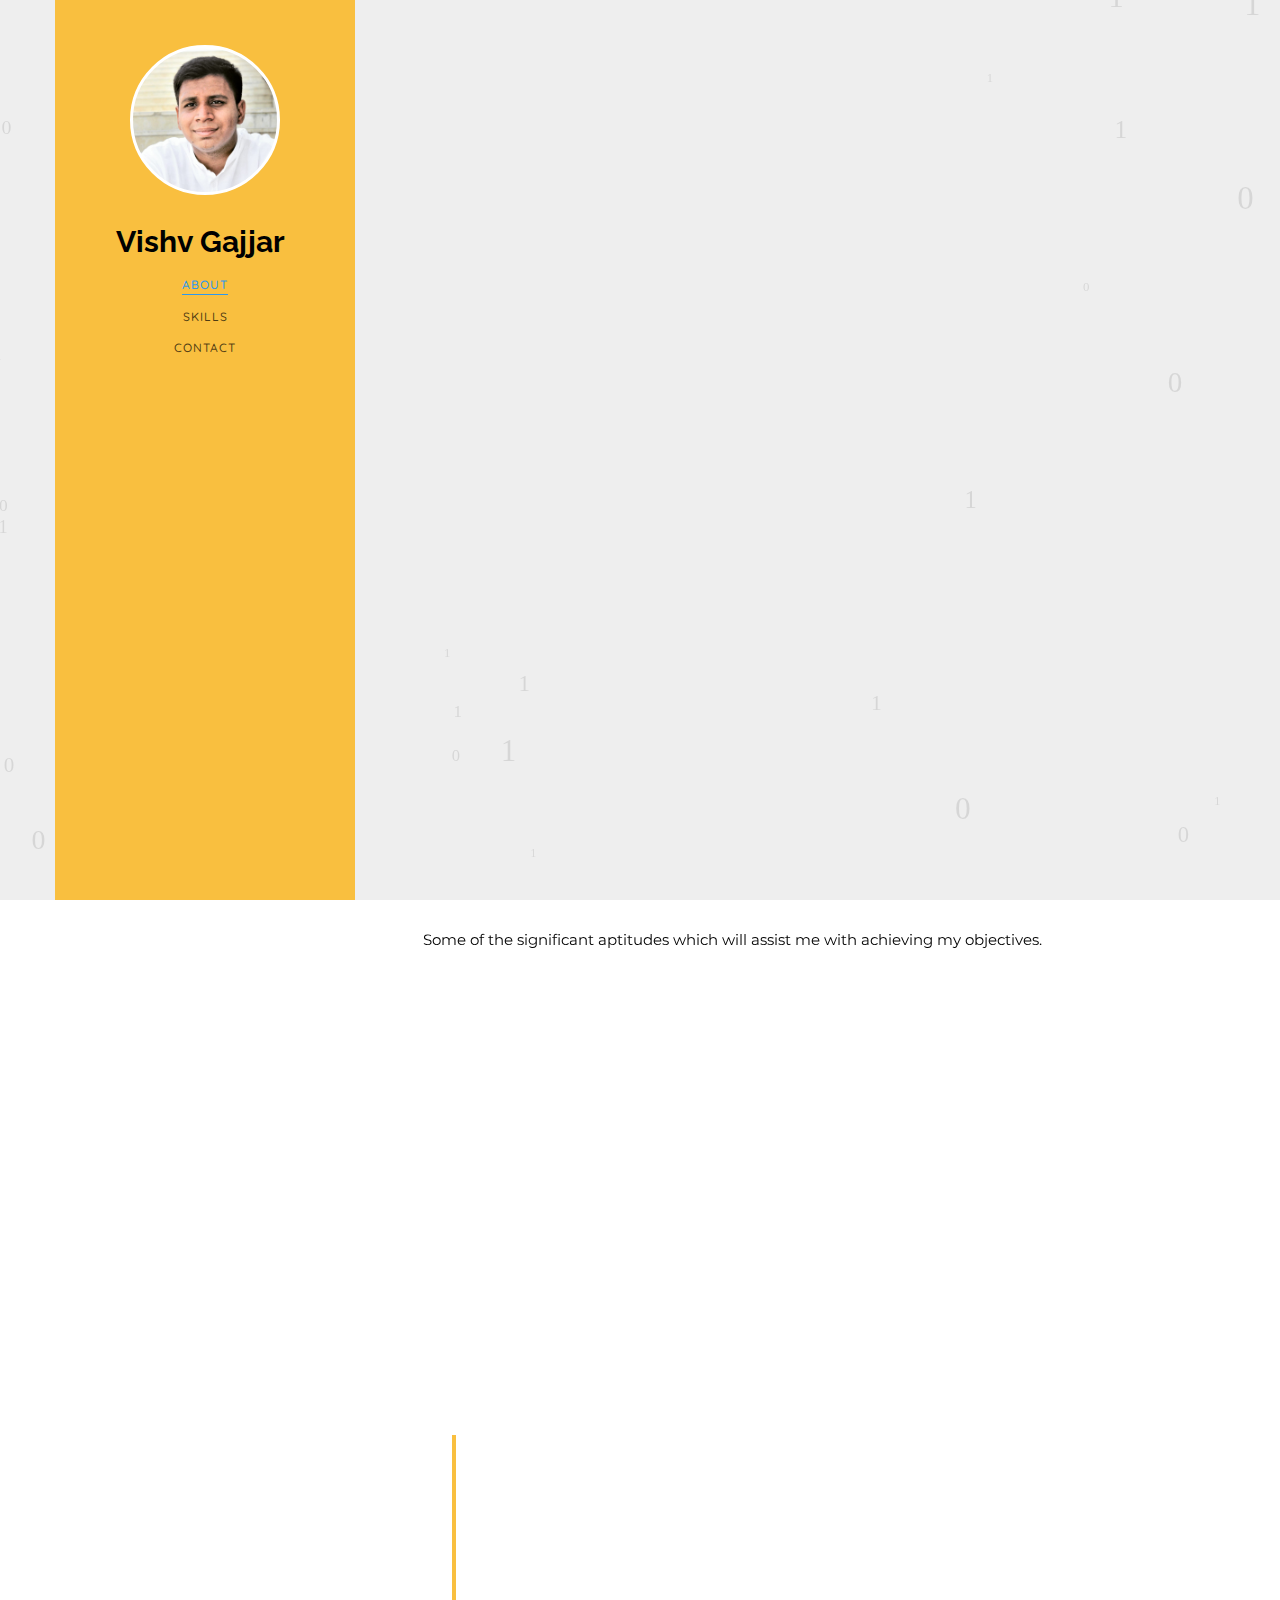
<file: index.html>
<!DOCTYPE HTML>
<html>
   <head>
      <meta charset="utf-8">
      <meta http-equiv="X-UA-Compatible" content="IE=edge">
      <title>Vishv Gajjar - Portfolio</title>
      <meta name="viewport" content="width=device-width, initial-scale=1">
      <meta name="description" content="Portfolio webpage of Vishv Gajjar" />
      <meta name="keywords" content="portfolio,website,personal website,github,projects,computer science and engineering" />
      <meta name="author" content="Vishv Gajjar" />
      <!--Social Media icons--> 
      <link rel="stylesheet" href="https://cdnjs.cloudflare.com/ajax/libs/font-awesome/4.7.0/css/font-awesome.min.css">
      <!-- Place favicon.ico and apple-touch-icon.png in the root directory -->
      <link rel="icon" type="image/png" href="logo.png">
      <link href="https://fonts.googleapis.com/css?family=Quicksand:300,400,500,700" rel="stylesheet">
      <link href="https://fonts.googleapis.com/css?family=Playfair+Display:400,400i,700" rel="stylesheet">
      <link href="https://fonts.googleapis.com/css?family=Montserrat|Open+Sans|Raleway&display=swap" rel="stylesheet">
       <link href="https://fonts.googleapis.com/css?family=Montserrat&display=swap" rel="stylesheet">
      <!-- Animate.css -->
      <link rel="stylesheet" href="css/animate.css">
      <!-- Bootstrap  -->
      <link rel="stylesheet" href="css/bootstrap.css">
      <!-- Flexslider  -->
      <link rel="stylesheet" href="css/flexslider.css">
      <!-- Flaticons  -->
      <link rel="stylesheet" href="fonts/flaticon/font/flaticon.css">
      <!-- Theme style  -->
      <link rel="stylesheet" href="css/style.css">
      <!-- Modernizr JS -->
      <script src="js/modernizr-2.6.2.min.js"></script>
       
       <!-----Google adsense code---->
       <script data-ad-client="ca-pub-2147632065762164" async src="https://pagead2.googlesyndication.com/pagead/js/adsbygoogle.js"></script>
       <link rel="stylesheet" href="https://maxcdn.bootstrapcdn.com/font-awesome/4.5.0/css/font-awesome.min.css">
   </head>
   <body>
       <canvas id="canvas"></canvas>
      <div id="colorlib-page">
         <div class="container-wrap">
            <a href="#" class="js-colorlib-nav-toggle colorlib-nav-toggle" data-toggle="collapse" data-target="#navbar" aria-expanded="false" aria-controls="navbar"><i></i></a> 
            <!----Side bar--->
            <aside id="colorlib-aside" role="complementary" class="border js-fullheight">
               <div class="text-center">
                  <div class="author-img" style="background-image: url(vishv.jpeg);"></div>
                  <h1 id="colorlib-logo"><a href="https://vishv.github.io">Vishv Gajjar</a></h1>
               </div>
               <nav id="colorlib-main-menu" role="navigation" class="navbar">
                  <div id="navbar" class="collapse">
                     <ul>
                        <li><a href="#" data-nav-section="about">About</a></li>
                        <li><a href="#" data-nav-section="skills">Skills</a></li>
                        <li><a href="#" data-nav-section="contact">Contact</a></li>
                     </ul>
                  </div>
               </nav>
            </aside>
            <style>.github-corner:hover .octo-arm{animation:octocat-wave 560ms ease-in-out}@keyframes octocat-wave{0%,100%{transform:rotate(0)}20%,60%{transform:rotate(-25deg)}40%,80%{transform:rotate(10deg)}}@media (max-width:500px){.github-corner:hover .octo-arm{animation:none}.github-corner .octo-arm{animation:octocat-wave 560ms ease-in-out}}</style>
            <!----- main page--------->
            <div id="colorlib-main">
<!--
               -----------------Intro-------------
               <section class="colorlib-about" data-section="about">
                  <div class="colorlib-narrow-content">
                     <div class="row">
                        <div class="col-md-12">
                           <div class="row row-bottom-padded-sm animate-box" data-animate-effect="fadeInLeft">
                              <div class="col-md-12" style="margin-bottom: -30px">
                                 <p style="margin-top: 20px;">Hi there! Welcome to my portfolio page.</p>
                              </div>
                           </div>
                        </div>
                     </div>
                  </div>
               </section>
-->
               <!---------------About me---------------------->
               <section class="colorlib-about" data-section="about">
                  <div class="colorlib-narrow-content">
                     <div class="row">
                        <div class="col-md-12">
                           <div class="row row-bottom-padded-sm animate-box" data-animate-effect="fadeInLeft">
                              <div class="col-md-12">
                                 <div class="about-desc">
                                    <h1><strong>vishv <span style="color: #FACD69">Gajjar </span></strong></h1>
                                    <hr>
                                     <p>Hi, Welcome to my portfolio.</p>
                                    <p><B>I AM AN Energetic And Passionate College student Working towards B.Tech in Information & Technology at Charotar University Of Science And Technology, aiming to use my knowledge of android and web development to enlighten my educational as well as personal  development.</B></p>
                                 </div>
                              </div>
                           </div>
                           <div class="row">
                              <div class="col-md-3 animate-box" data-animate-effect="fadeInRight">
                                 <a href="competitiveProgramming.html" target="_blank">
                                    <div class="services color-5">
                                       <span class="icon2"><i class="fa fa-desktop"></i></span>
                                       <h3>Programming<br> Profile</h3>
                                    </div>
                                 </a>
                              </div>
                             
                              
                              <div class="col-md-3 animate-box" data-animate-effect="fadeInRight">
                                 <a href="androidDev.html" target="_blank">
                                    <div class="services color-4">
                                       <span class="icon2"><i class="fa fa-android"></i></span>
                                       <h3>Android Applications</h3>
                                    </div>
                                 </a>
                              </div>
                           </div>
                           <div class="row">
                              <div class="col-md-12 animate-box" data-animate-effect="fadeInLeft">
                                 <div class="hire">
                                    <h2>You will be happy to know that I have participated over 10+ projects successfully!</h2>
<!--                                    <a href="#" class="btn-hire" style="text-align: center;">Download Resume</a>-->
                                 </div>
                              </div>
                           </div>
                        </div>
                     </div>
                  </div>
               </section>
               <!------Skills---------------->
               <section class="colorlib-skills" data-section="skills">
                  <div class="colorlib-narrow-content">
                     <div class="row">
                        <div class="col-md-6 col-md-offset-3 col-md-pull-3 animate-box" data-animate-effect="fadeInLeft">
                           <!--	<span class="heading-meta">My Specialty</span> -->
                            <div class="about-desc">
                           <h1>Skills</h1>
                            </div>
                        </div>
                     </div>
                     <p>Some of the significant aptitudes which will assist me with achieving my objectives.</p>
                     <div class="row">
                        <div class="col-md-6 animate-box" data-animate-effect="fadeInLeft">
                           <div class="progress-wrap">
                              <h3 style="font-weight: 500;">Algorithms/C++(STL)</h3>
                              <div class="progress">
                                 <div class="progress-bar color-1" role="progressbar" aria-valuenow="70"
                                    aria-valuemin="0" aria-valuemax="100" style="width:70%">
                                    <span>70%</span>
                                 </div>
                              </div>
                           </div>
                        </div>
                         <div class="col-md-6 animate-box" data-animate-effect="fadeInRight">
                           <div class="progress-wrap">
                              <h3 style="font-weight: 500;">MongoDB/ExpressJS/Angular/NodeJS</h3>
                              <div class="progress">
                                 <div class="progress-bar color-6" role="progressbar" aria-valuenow="50"
                                    aria-valuemin="0" aria-valuemax="100" style="width:50%">
                                    <span>50%</span>
                                 </div>
                              </div>
                           </div>
                        </div>
                        <div class="col-md-6 animate-box" data-animate-effect="fadeInRight">
                           <div class="progress-wrap">
                              <h3 style="font-weight: 500;">Python/Django/MySQL</h3>
                              <div class="progress">
                                 <div class="progress-bar color-2" role="progressbar" aria-valuenow="40"
                                    aria-valuemin="0" aria-valuemax="100" style="width:40%">
                                    <span>40%</span>
                                 </div>
                              </div>
                           </div>
                        </div>
                        <div class="col-md-6 animate-box" data-animate-effect="fadeInLeft">
                           <div class="progress-wrap">
                              <h3 style="font-weight: 500;">AWS/GCP</h3>
                              <div class="progress">
                                 <div class="progress-bar color-3" role="progressbar" aria-valuenow="30"
                                    aria-valuemin="0" aria-valuemax="100" style="width:30%">
                                    <span>30%</span>
                                 </div>
                              </div>
                           </div>
                        </div>
                        <div class="col-md-6 animate-box" data-animate-effect="fadeInRight">
                           <div class="progress-wrap">
                              <h3 style="font-weight: 500;">Bootstrap/HTML/JavaScript</h3>
                              <div class="progress">
                                 <div class="progress-bar color-4" role="progressbar" aria-valuenow="70"
                                    aria-valuemin="0" aria-valuemax="100" style="width:70%">
                                    <span>70%</span>
                                 </div>
                              </div>
                           </div>
                        </div>
                        <div class="col-md-6 animate-box" data-animate-effect="fadeInLeft">
                           <div class="progress-wrap">
                              <h3 style="font-weight: 500;">Java/Androi</h3>
                              <div class="progress">
                                 <div class="progress-bar color-5" role="progressbar" aria-valuenow="50"
                                    aria-valuemin="0" aria-valuemax="100" style="width:50%">
                                    <span>50%</span>
                                 </div>
                              </div>
                           </div>
                        </div>
                        <div class="col-md-6 animate-box" data-animate-effect="fadeInRight">
                           <div class="progress-wrap">
                              <h3 style="font-weight: 500;">Word/Excel/Photoshop</h3>
                              <div class="progress">
                                 <div class="progress-bar color-6" role="progressbar" aria-valuenow="50"
                                    aria-valuemin="0" aria-valuemax="100" style="width:50%">
                                    <span>50%</span>
                                 </div>
                              </div>
                           </div>
                        </div>
                        <div class="col-md-6 animate-box" data-animate-effect="fadeInLeft">
                        <div class="col-md-6 animate-box" data-animate-effect="fadeInRight">
                           <div class="progress-wrap">
                              <h3 style="font-weight: 500;">Docs Writing/Communication</h3>
                              <div class="progress">
                                 <div class="progress-bar color-3" role="progressbar" aria-valuenow="80"
                                    aria-valuemin="0" aria-valuemax="100" style="width:80%">
                                    <span>80%</span>
                                 </div>
                              </div>
                           </div>
                        </div>
                     </div>
                      </div>
               </section>
                
                <!-------Github pie chart--------->
<!--
                <section class="colorlib-skills" data-section="skills">
                  <div class="colorlib-narrow-content">
                     <div class="row">
                            <div class="about-desc">
                           <h1>GitHub Profile Languages <span style="color: #f9bf3f">Pie Chart</span></h1>
                            </div>
                     </div>
                      <iframe width="600" height="600" src="https://ionicabizau.github.io/github-profile-languages/api.html?vinaysomawat" frameborder="0"></iframe>
                      <br>
                      <script src="https://unpkg.com/github-calendar@latest/dist/github-calendar.min.js"></script>
                     <link rel="stylesheet" href="https://unpkg.com/github-calendar@latest/dist/github-calendar-responsive.css"/>
                     <div class="calendar"></div>
                     <script>
                        GitHubCalendar(".calendar", "VISHV", { responsive: true });
                    </script>
                    </div>
                </section>
-->
                
                <!------GitHUb Calender------>
                
               <!--------------Work Experience----------->
                
                <!--------------Education----------->
               <section class="colorlib-experience" data-section="experience">
                  <div class="colorlib-narrow-content">
                     <div class="row">
                        <div class="col-md-6 col-md-offset-3 col-md-pull-3 animate-box" data-animate-effect="fadeInLeft">
                           <div class="about-desc">
                            <h1>Education</h1>
                            </div>
                        </div>
                     </div>
                     <div class="row">
                        <div class="col-md-12">
                           <div class="timeline-centered">
                              <article class="timeline-entry animate-box" data-animate-effect="fadeInLeft">
                                 <div class="timeline-entry-inner">
                                    <div class="timeline-icon color-1">
                                       <i class="fa fa-code"></i>
                                    </div>
                                    <div class="timeline-label">
                                       <h2>Bachelors in Information & Technology</h2>
                                       <p><strong>Devang patel Institute Of Advance Technology And Research, Charusat University, Changa </strong><br>Courses undertaken Data Strucutures and Algorithms, Operating Systems, Database Management Systems, Networks, Distributed Computing, Object Oriented Programming, Computer Architecture.</p>
                                       <p></p>
                                    </div>
                                 </div>
                              </article>
                               
                              <article class="timeline-entry animate-box" data-animate-effect="fadeInRight">
                                 <div class="timeline-entry-inner">
                                    <div class="timeline-icon color-5">
                                       <i class="fa fa-user"></i>
                                    </div>
                                    <div class="timeline-label">
                                       <h2>DIPLOMA in Information & Technology </h2>
                                       <p><strong>GTU</strong><br>Courses undertaken MATHS, ANDROID, JAVA, PHP, MySQL.</p>
                                    </div>
                                 </div>
                              </article>

                              <article class="timeline-entry begin animate-box" data-animate-effect="fadeInBottom">
                                 <div class="timeline-entry-inner">
                                    <div class="timeline-icon color-2">
                                    </div>
                                 </div>
                              </article>
                           </div>
                        </div>
                     </div>
                  </div>
               </section>
                
               <!--------Contact---------->
               <section class="colorlib-contact" data-section="contact">
                  <div class="colorlib-narrow-content">
                     <div class="row">
                        <div class="col-md-12">
                           <div class="row row-bottom-padded-sm animate-box" data-animate-effect="fadeInLeft">
                              <div class="about-desc">
                               <h1>Contact</h1>
                               </div>
                              <p>On the off chance that you might want to connect with me, be it for investigating innovation, business, or to simply say hello, don't hesitate to send me an email at <strong><a href = "mailto: vishvgajjar2641@gmail.com">vishvgajjar2641@gmail.com</a></strong></p>
                               <br>
                               <p><a href="tel:+91 8849844452">Call me on +91 8849848852</a>
                                 <p>WHATSAPP ME <a href="https://wa.me/918849848852" class="whatsapp_float" target="_blank"> <i class="fa fa-whatsapp whatsapp-icon"></i></a> </p>

                                 </p>
                           </div>
                        </div>
                     </div>
                  </div>
               </section>
               <!------------Footer------------->
               <section class="colorlib-footer" data-section="footer">
                  <div class="colorlib-narrow-content">
                     <div class="row">
                        <div class="col-md-12">
                           <div class="row row-bottom-padded-sm animate-box" data-animate-effect="fadeInLeft">
                              <div class="hire">
                                 <p style="text-align: center"><strong>Best friends are the people you can do anything and nothing with and still have the best time.
                                    <p<br>
                                       <br> Thank you for your support!</strong></p>

                                       <br>
                                       

                                       <div align=center>
                                    <link href="https://fonts.googleapis.com/css?family=Cookie" rel="stylesheet">
                                 </div>
                                 <p style="text-align: center; margin-bottom: -20px;"><strong>&copy; Vishv Gajjar.</strong></p>
                              </div>
                           </div>
                        </div>
                     </div>
                  </div>
               </section>
            </div>
            <!-- end:colorlib-main -->
         </div>
         <!-- end:container-wrap -->
      </div>
      <!-- end:colorlib-page -->
      <!-- jQuery -->
      <script src="js/jquery.min.js"></script>
      <!-- jQuery Easing -->
      <script src="js/jquery.easing.1.3.js"></script>
      <!-- Bootstrap -->
      <script src="js/bootstrap.min.js"></script>
      <!-- Waypoints -->
      <script src="js/jquery.waypoints.min.js"></script>
      <!-- Flexslider -->
      <script src="js/jquery.flexslider-min.js"></script>
      <!-- Counters -->
      <script src="js/jquery.countTo.js"></script>
      <!-- MAIN JS -->
      <script src="js/main.js"></script>
           <!--canvas js--->
           <script src="js/canvas.js"></script>
           <script>
            var url = 'https://wati-integration-service.clare.ai/ShopifyWidget/shopifyWidget.js?74084';
            var s = document.createElement('script');
            s.type = 'text/javascript';
            s.async = true;
            s.src = url;
            var options = {
          "enabled":true,
          "chatButtonSetting":{
              "backgroundColor":"#4dc247",
              "ctaText":"whatsapp",
              "borderRadius":"25",
              "marginLeft":"0",
              "marginBottom":"50",
              "marginRight":"50",
              "position":"right"
          },
          "brandSetting":{
              "brandName":"WATI",
              "brandSubTitle":"Typically replies within a day",
              "brandImg":"https://cdn.clare.ai/wati/images/WATI_logo_square_2.png",
              "welcomeText":"Hi there!\nHow can I help you?",
              "messageText":"hello vishv,",
              "backgroundColor":"#0a5f54",
              "ctaText":"Start Chat",
              "borderRadius":"25",
              "autoShow":false,
              "phoneNumber":"918849848852"
          }
        };
            s.onload = function() {
                CreateWhatsappChatWidget(options);
            };
            var x = document.getElementsByTagName('script')[0];
            x.parentNode.insertBefore(s, x);
        </script>
   </body>
</html>
</file>
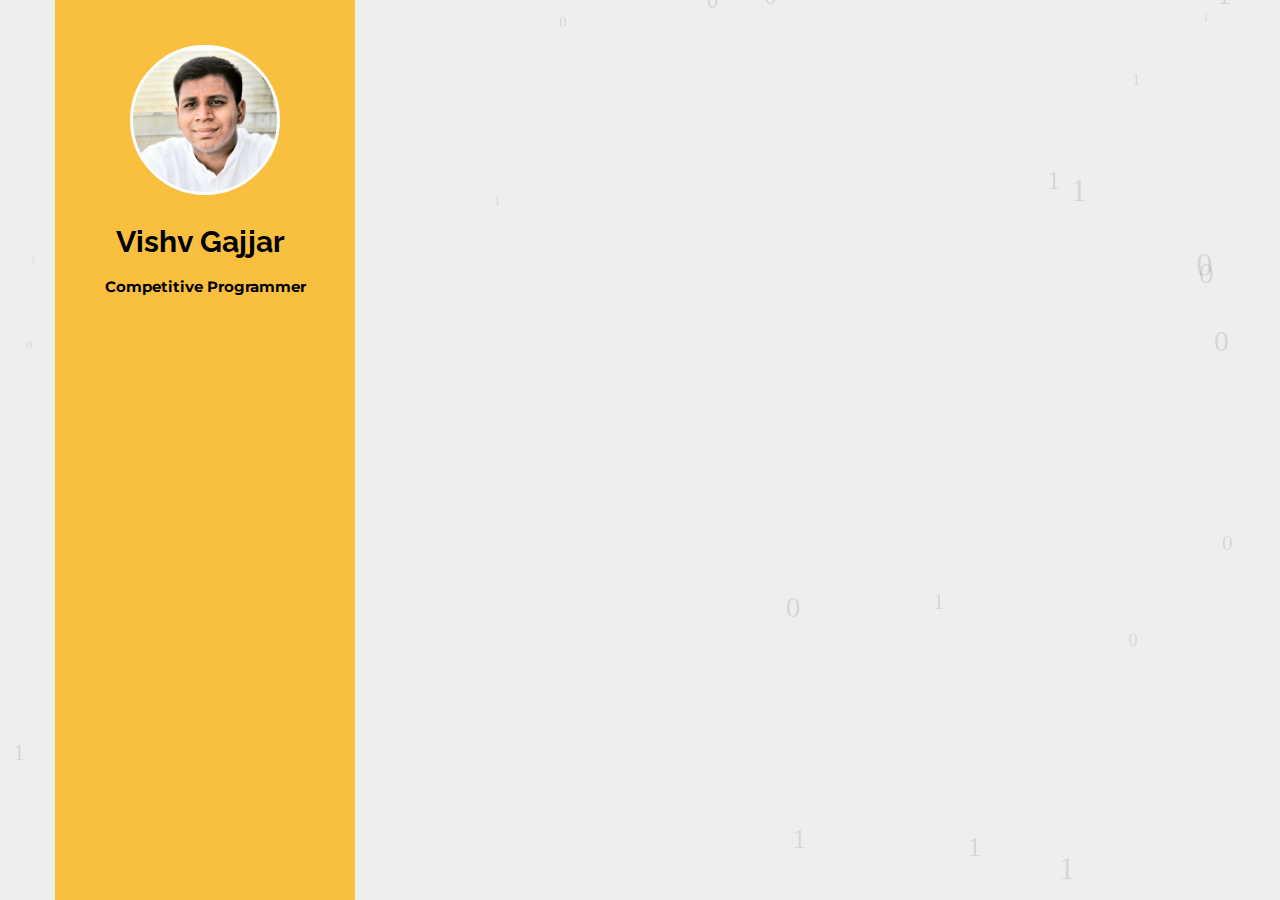
<file: competitiveProgramming.html>
<!DOCTYPE HTML>
<html>
   <head>
      <meta charset="utf-8">
      <meta http-equiv="X-UA-Compatible" content="IE=edge">
      <title>Vishv Gajjar - Competitive Programming</title>
      <meta name="viewport" content="width=device-width, initial-scale=1">
      <meta name="description" content="Portfolio webpage of Vishv Gajjar" />
      <meta name="keywords" content="portfolio,website,personal website,github,projects,computer science and engineering" />
      <meta name="author" content="Vishv Gajjar" />
      <!--Social Media icons--> 
      <link rel="stylesheet" href="https://cdnjs.cloudflare.com/ajax/libs/font-awesome/4.7.0/css/font-awesome.min.css">
      <!-- Place favicon.ico and apple-touch-icon.png in the root directory -->
      <link rel="icon" type="image/png" href="logo.png">
      <link href="https://fonts.googleapis.com/css?family=Quicksand:300,400,500,700" rel="stylesheet">
      <link href="https://fonts.googleapis.com/css?family=Playfair+Display:400,400i,700" rel="stylesheet">
      <link href="https://fonts.googleapis.com/css?family=Montserrat|Open+Sans|Raleway&display=swap" rel="stylesheet">
      <!-- Animate.css -->
      <link rel="stylesheet" href="css/animate.css">
      <!-- Bootstrap  -->
      <link rel="stylesheet" href="css/bootstrap.css">
      <!-- Flexslider  -->
      <link rel="stylesheet" href="css/flexslider.css">
      <!-- Flaticons  -->
      <link rel="stylesheet" href="fonts/flaticon/font/flaticon.css">
      <!-- Theme style  -->
      <link rel="stylesheet" href="css/style.css">
      <!-- Modernizr JS -->
      <script src="js/modernizr-2.6.2.min.js"></script>
       <!-----Google adsense code---->
       <script data-ad-client="ca-pub-2147632065762164" async src="https://pagead2.googlesyndication.com/pagead/js/adsbygoogle.js"></script>
   </head>
   <body>
       <canvas id="canvas"></canvas>
      <div id="colorlib-page">
         <div class="container-wrap">
            <a href="#" class="js-colorlib-nav-toggle colorlib-nav-toggle" data-toggle="collapse" data-target="#navbar" aria-expanded="false" aria-controls="navbar"><i></i></a> 
            <!----Side bar--->
            <aside id="colorlib-aside" role="complementary" class="border js-fullheight">
               <div class="text-center">
                  <div class="author-img" style="background-image: url(vishv.jpeg);"></div>
                  <h1 id="colorlib-logo"><a href="https://vinaysomawat.github.io">Vishv Gajjar</a></h1>
                  <p><strong>Competitive Programmer</strong></p>
               </div>
            </aside>
            <!----- main page--------->
            <div id="colorlib-main">
               <!------Skills---------------->
               <section class="colorlib-skills" data-section="skills">
                  <div class="colorlib-narrow-content">
                     <div class="row">
                        <div class="col-md-6 col-md-offset-3 col-md-pull-3 animate-box" data-animate-effect="fadeInLeft">
                           <!--	<span class="heading-meta">My Specialty</span> -->
                           <h2>Programming Profiles</h2>
                           <hr>
                        </div>
                     </div>
                     <div class="row">
                        <div class="col-md-6 animate-box" data-animate-effect="fadeInLeft">
                           <div class="progress-wrap">
                              <strong>
                                 <a href="https://www.codechef.com/users/vishvgajjar">
                                    <p style="color:firebrick">Codechef</p>
                                 </a>
                              </strong>
                           </div>
                        </div>
                        
                        
                        
                        
                        <div class="col-md-6 animate-box" data-animate-effect="fadeInRight">
                           <div class="progress-wrap">
                              <strong>
                                 <a href="https://github.com/gajjarvishvbimal">
                                    <p style="color:black">GitHub</p>
                                 </a>
                              </strong>
                           </div>
                        </div>
                     </div>
                  </div>
               </section>
               <section class="colorlib-skills" data-section="skills">
                  <div class="colorlib-narrow-content">
                     <div class="row">
                        <div class="col-md-6 col-md-offset-3 col-md-pull-3 animate-box" data-animate-effect="fadeInLeft">
                           <!--	<span class="heading-meta">My Specialty</span> -->
                           <h2>Technical Writing Profiles</h2>
                           <hr>
                        </div>
                     </div>
                     <div class="row">
                        <div class="col-md-6 animate-box" data-animate-effect="fadeInLeft">
                           <div class="progress-wrap">
                              <strong>
                                 <a href="">
                                    <p style="color:darkred">Quora</p>
                                 </a>
                              </strong>
                           </div>
                        </div>
                  </div>
               </section>
                <section class="colorlib-skills" data-section="skills">
                  <div class="colorlib-narrow-content">
                     <div class="row">
                        <div class="col-md-6 col-md-offset-3 col-md-pull-3 animate-box" data-animate-effect="fadeInLeft">
                           <!--	<span class="heading-meta">My Specialty</span> -->
                           <h2>Social Profiles</h2>
                           <hr>
                        </div>
                     </div>
                     <div class="row">
                        <div class="col-md-6 animate-box" data-animate-effect="fadeInRight">
                           <div class="progress-wrap">
                              <strong>
                                 <a href="https://www.linkedin.com/in/vishv-gajjar-52b070170/">
                                    <p style="color:dodgerblue">Linkedin</p>
                                 </a>
                              </strong>
                           </div>
                        </div>
                        <div class="col-md-6 animate-box" data-animate-effect="fadeInLeft">
                           <div class="progress-wrap">
                              <strong>
                                 <a href="https://www.instagram.com/ivishvgajjar/?hl=en">
                                    <p style="color:darkorange">Instagram</p>
                                 </a>
                              </strong>
                           </div>
                        </div>
                        <div class="col-md-6 animate-box" data-animate-effect="fadeInRight">
                           <div class="progress-wrap">
                              <strong>
                                 <a href="https://twitter.com/vishv_gajjar">
                                    <p style="color:dodgerblue">Twitter</p>
                                 </a>
                              </strong>
                           </div>
                        </div>
                         <div class="col-md-6 animate-box" data-animate-effect="fadeInRight">
                           <div class="progress-wrap">
                              <strong>
                                 <a href="https://www.facebook.com/vinay.somawat">
                                    <p style="color:darkblue">Facebook</p>
                                 </a>
                              </strong>
                           </div>
                        </div>
                     </div>
                  </div>
               </section>
            </div>
            <!-- end:colorlib-main -->
         </div>
         <!-- end:container-wrap -->
      </div>
      <!-- end:colorlib-page -->
      <!-- jQuery -->
      <script src="js/jquery.min.js"></script>
      <!-- jQuery Easing -->
      <script src="js/jquery.easing.1.3.js"></script>
      <!-- Bootstrap -->
      <script src="js/bootstrap.min.js"></script>
      <!-- Waypoints -->
      <script src="js/jquery.waypoints.min.js"></script>
      <!-- Flexslider -->
      <script src="js/jquery.flexslider-min.js"></script>
      <!-- Counters -->
      <script src="js/jquery.countTo.js"></script>
      <!-- MAIN JS -->
      <script src="js/main.js"></script>
       <!--canvas js--->
           <script src="js/canvas.js"></script>
   </body>
</html>
</file>
<file: fonts/flaticon/font/flaticon.css>
.flaticons-solid:before {
  font-family: "FlatIcons Solid";
  speak: none;
  font-style: normal;
  font-weight: normal;
  line-height: 1;
  -webkit-font-smoothing: antialiased; }
  
.flaticons-stroke:before {
  font-family: "FlatIcons Stroke";
  speak: none;
  font-style: normal;
  font-weight: normal;
  line-height: 1;
  -webkit-font-smoothing: antialiased; }

[class=^"flaticons-"].A1:before,
[class=^"flaticons-"].paperclip-2:before {
  content: "e000"; }

[class=^"flaticons-"].A2:before {
  content: "e001"; }

[class=^"flaticons-"].A3:before {
  content: "e002"; }

[class=^"flaticons-"].B1:before {
  content: "e003"; }

[class=^"flaticons-"].B2:before {
  content: "e004"; }

[class=^"flaticons-"].B3:before {
  content: "e005"; }

[class=^"flaticons-"].C1:before {
  content: "e006"; }

[class=^"flaticons-"].C2:before {
  content: "e007"; }

[class=^"flaticons-"].C3:before {
  content: "e008"; }
</file>
<file: css/style.css>
@font-face {
  font-family: 'icomoon';
  src: url("../fonts/icomoon/icomoon.eot?srf3rx");
  src: url("../fonts/icomoon/icomoon.eot?srf3rx#iefix") format("embedded-opentype"), url("../fonts/icomoon/icomoon.ttf?srf3rx") format("truetype"), url("../fonts/icomoon/icomoon.woff?srf3rx") format("woff"), url("../fonts/icomoon/icomoon.svg?srf3rx#icomoon") format("svg");
  font-weight: normal;
  font-style: normal; }

/* =======================================================
*
* 	Template Style 
*	Edit this section
*
* ======================================================= */
body {
  font-family: "Quicksand", Arial, sans-serif;
  font-weight: 400;
  font-size: 15px;
  line-height: 1.8;
  color: rgba(0, 0, 0, 0.7); }
  @media screen and (max-width: 992px) {
    body {
      font-size: 16px; } 
      h2{
          text-align: center;
      }
canvas {
  background: #EEE;
  position: fixed;
  top: 0;
  left: 0;
}}
canvas {
  background: #EEE;
  position: fixed;
  top: 0;
  left: 0;
}

a {
  color: #2c98f0;
  -webkit-transition: 0.5s;
  -o-transition: 0.5s;
  transition: 0.5s; }
  a:hover, a:active, a:focus {
    color: #2c98f0;
    outline: none;
    text-decoration: none !important; }

p {
  margin-bottom: 1.5em;
    color: black;
    font-family: 'Montserrat', sans-serif;
}
x{
    margin-bottom: 1.5em;
    background-color:darkkhaki;
    color: black;
    backface-visibility: visible;
}

h1, h4, h5, h6 {
  color: #000;
  font-family: "Playfair Display", Georgia, serif;
  font-weight: 400;
  margin: 0 0 30px 0; }

h2{
    color: #000;
  font-family: "Playfair Display", Georgia, serif;
  font-weight: 200;
  margin: 0 0 20px 0;
}
h3{
    color: #000;
  font-family: "Playfair Display", Georgia, serif;
  font-weight: 200;
  margin: 0 0 30px 0;
}

figure {
  margin-bottom: 2.5em;
  float: left;
  width: 100%; }
  figure figcaption {
    font-size: 16px;
    width: 80%;
    margin: 20px auto 0px auto;
    color: #b3b3b3;
    font-style: italic;
    font-family: "Quicksand", Arial, sans-serif; }
    @media screen and (max-width: 480px) {
      figure figcaption {
        width: 100%; } }

::-webkit-selection {
  color: #fff;
  background: #2c98f0; }

::-moz-selection {
  color: #fff;
  background: #2c98f0; }

::selection {
  color: #fff;
  background: #2c98f0; }

#colorlib-page {
  width: 100%;
  overflow: hidden;
  position: relative; }

#colorlib-aside {
  padding-top: 3em;
  padding-bottom: 1px;
  float:left;
  width: 300px;
  position: fixed;
  z-index: 1001;
    background-color: #f9bf3f;
  -webkit-transition: 0.5s;
  -o-transition: 0.5s;
  transition: 0.5s; }
  @media screen and (max-width: 768px) {
    #colorlib-aside {
      width: 300px;
      -moz-transform: translateX(-300px);
      -webkit-transform: translateX(-300px);
      -ms-transform: translateX(-300px);
      -o-transform: translateX(-300px);
      transform: translateX(-300px);
      padding-top: 4em;
	  background-color: #f9bf3f;
        height: auto;
      } }
  #colorlib-aside .author-img {
    width: 150px;
    height: 150px;
    margin: 0 auto;
    margin-bottom: 30px;
    -webkit-border-radius: 50%;
    -moz-border-radius: 50%;
    -ms-border-radius: 50%;
    border-radius: 50%;
    border: 3px solid white;}
#colorlib-aside h1{
    color: #000;
  font-family: 'Raleway', sans-serif;
}
  #colorlib-aside .position {
    display: block;
    margin-bottom: 2em;
    font-size: 12px;
    text-transform: uppercase; }
  #colorlib-aside #colorlib-logo {
    text-align: right;
    font-weight: 700;
    font-size: 30px;
    margin-bottom: .5em;
    display: block;
    width: 100%; }
    #colorlib-aside #colorlib-logo a {
      display: block;
      text-align: center;
      color: #000;
      padding-right: .3em;}
  #colorlib-aside #colorlib-main-menu {
    display: block;
    width: 100%; }
    #colorlib-aside #colorlib-main-menu .collapse {
      display: block !important; }
    #colorlib-aside #colorlib-main-menu ul {
      text-align: center;
      margin: 0;
      padding: 0; }
      @media screen and (max-width: 768px) {
        #colorlib-aside #colorlib-main-menu ul {
          margin: 0 0 2em 0; } }
      #colorlib-aside #colorlib-main-menu ul li {
        margin: 0 0 10px 0;
        padding: 0;
        list-style: none;
        font-size: 12px;
        font-weight: 500;
        text-transform: uppercase;
        letter-spacing: 1px; }
        #colorlib-aside #colorlib-main-menu ul li a {
          color: rgba(0, 0, 0, 0.7);
          text-decoration: none;
          position: relative;
          padding: 10px 0;
          font-family: "Quicksand", Arial, sans-serif;
          -webkit-transition: 0.3s;
          -o-transition: 0.3s;
          transition: 0.3s; }
          #colorlib-aside #colorlib-main-menu ul li a:after {
            content: "";
            position: absolute;
            height: 1px;
            bottom: 7px;
            left: 0;
            right: 0;
            background-color: #2c98f0;
            visibility: hidden;
            -webkit-transform: scaleX(0);
            -moz-transform: scaleX(0);
            -ms-transform: scaleX(0);
            -o-transform: scaleX(0);
            transform: scaleX(0);
            -webkit-transition: all 0.3s cubic-bezier(0.175, 0.885, 0.32, 1.275);
            -moz-transition: all 0.3s cubic-bezier(0.175, 0.885, 0.32, 1.275);
            -ms-transition: all 0.3s cubic-bezier(0.175, 0.885, 0.32, 1.275);
            -o-transition: all 0.3s cubic-bezier(0.175, 0.885, 0.32, 1.275);
            transition: all 0.3s cubic-bezier(0.175, 0.885, 0.32, 1.275); }
          #colorlib-aside #colorlib-main-menu ul li a:hover {
            text-decoration: none;
            color: black; }
            #colorlib-aside #colorlib-main-menu ul li a:hover:after {
              visibility: visible;
              -webkit-transform: scaleX(1);
              -moz-transform: scaleX(1);
              -ms-transform: scaleX(1);
              -o-transform: scaleX(1);
              transform: scaleX(1); }
        #colorlib-aside #colorlib-main-menu ul li.active a {
          color: #2c98f0; }
          #colorlib-aside #colorlib-main-menu ul li.active a:after {
            visibility: visible;
            -webkit-transform: scaleX(1);
            -moz-transform: scaleX(1);
            -ms-transform: scaleX(1);
            -o-transform: scaleX(1);
            transform: scaleX(1); }
  #colorlib-aside .colorlib-footer {
    font-size: 20px;
    text-align: center;
    font-weight: 400;
    color: rgba(0, 0, 0, 0.5);
    padding: 0 20px;
    width: 100%;}
    @media screen and (max-width: 768px) {
      #colorlib-aside .colorlib-footer {
        position: fixed;
        height: auto;} }
    #colorlib-aside .colorlib-footer span {
      display: block;}
    #colorlib-aside .colorlib-footer ul {
      padding: 0 20px;
      margin: 0 0 10px 0; }
      #colorlib-aside .colorlib-footer ul li {
        padding: 0 20px;
        margin: 0 0 10px 0;
        display: inline;
        list-style: none; }
#colorlib-aside .colorlib-footer h3 {
    font-family:inherit;
          padding: 4px; }
#colorlib-aside .colorlib-footer h3 a
{
    color: #FF722C;
    font-size: 18px;
}
#rcorners2 {
    border-radius: 15px;
  background: black;
  padding: 20px; 
  width: 50%;
  height: 40px; 
}
        #colorlib-aside .colorlib-footer ul li a {
          color: rgba(255, 255, 255, 0.3);
          padding: 4px; }
          #colorlib-aside .colorlib-footer ul li a:hover, #colorlib-aside .colorlib-footer ul li a:active, #colorlib-aside .colorlib-footer ul li a:focus {
            text-decoration: none;
            outline: none;
            color: black; }

.container-wrap {
  max-width: 1170px;
  margin: 0 auto; }

#colorlib-main {
  width: calc(100% - 300px);
  float: right;
  -webkit-transition: 0.5s;
  -o-transition: 0.5s;
  transition: 0.5s; }
  @media screen and (max-width: 768px) {
    #colorlib-main {
      width: 100%;
      padding: 0 1em; } }

#colorlib-hero {
  min-height: 500px;
  background: #fff url(../images/loader.gif) no-repeat center center;
  width: 100%;
  float: left;
  margin-bottom: 10em;
  clear: both; }
  #colorlib-hero .flexslider {
    border: none;
    z-index: 1;
    margin-bottom: 0; }
    #colorlib-hero .flexslider .slides {
      position: relative;
      overflow: visible; }
      #colorlib-hero .flexslider .slides li {
        background-repeat: no-repeat;
        background-size: cover;
        background-position: bottom center;
        min-height: 400px;
        position: relative; }
    #colorlib-hero .flexslider .flex-control-nav {
      bottom: 20px;
      z-index: 1000;
      left: 20px;
      float: left;
      width: auto; }
      @media screen and (max-width: 768px) {
        #colorlib-hero .flexslider .flex-control-nav {
          right: 20px;
          top: 100px; } }
      #colorlib-hero .flexslider .flex-control-nav li {
        display: block;
        margin-bottom: 10px; }
        #colorlib-hero .flexslider .flex-control-nav li a {
          background: rgba(0, 0, 0, 0.5);
          -webkit-box-shadow: none;
          box-shadow: none;
          width: 12px;
          height: 12px;
          cursor: pointer; }
          #colorlib-hero .flexslider .flex-control-nav li a.flex-active {
            cursor: pointer;
            background: transparent;
            border: 2px solid #2c98f0; }
    #colorlib-hero .flexslider .flex-direction-nav {
      display: none; }
    #colorlib-hero .flexslider .slider-text {
      display: table;
      opacity: 0;
      min-height: 500px;
      z-index: 9; }
      #colorlib-hero .flexslider .slider-text > .slider-text-inner {
        display: table-cell;
        vertical-align: middle;
        min-height: 700px;
        padding: 2.5em;
        position: relative; }
        @media screen and (max-width: 768px) {
          #colorlib-hero .flexslider .slider-text > .slider-text-inner {
            text-align: center; } }
        #colorlib-hero .flexslider .slider-text > .slider-text-inner h1, #colorlib-hero .flexslider .slider-text > .slider-text-inner h2 {
          margin: 0;
          padding: 0;
          color: black;
          font-family: "Playfair Display", Georgia, serif; }
        #colorlib-hero .flexslider .slider-text > .slider-text-inner h1 {
          margin-bottom: 20px;
          font-size: 60px;
          line-height: 1.3;
          font-weight: 700; }
          @media screen and (max-width: 768px) {
            #colorlib-hero .flexslider .slider-text > .slider-text-inner h1 {
              font-size: 28px; } }
        #colorlib-hero .flexslider .slider-text > .slider-text-inner h2 {
          font-size: 10px;
          line-height: 1.5;
          margin-bottom: 30px;
          font-weight: 300;
          font-family: "Quicksand", Arial, sans-serif; }
          #colorlib-hero .flexslider .slider-text > .slider-text-inner h2 a {
            color: rgba(44, 152, 240, 0.8);
            border-bottom: 1px solid rgba(44, 152, 240, 0.7); }
        #colorlib-hero .flexslider .slider-text > .slider-text-inner .heading-section {
          font-size: 50px; }
          @media screen and (max-width: 768px) {
            #colorlib-hero .flexslider .slider-text > .slider-text-inner .heading-section {
              font-size: 30px; } }
        #colorlib-hero .flexslider .slider-text > .slider-text-inner s
.colorlib-lead {
          font-size: 20px;
          color: #fff; }
        #colorlib-hero .flexslider .slider-text > .slider-text-inner p {
          margin-bottom: 0; }
        #colorlib-hero .flexslider .slider-text > .slider-text-inner .btn {
          font-size: 12px;
          text-transform: uppercase;
          letter-spacing: 2px;
          color: #000;
          padding: 10px 15px !important;
          border: none;
          font-weight: 400; }
          #colorlib-hero .flexslider .slider-text > .slider-text-inner .btn.btn-learn {
            color: #000;
            border: 1px solid #000;
            background: transparent !important; }
            #colorlib-hero .flexslider .slider-text > .slider-text-inner .btn.btn-learn:hover {
              background: transparent !important;
              border: 1px solid #000 !important; }
          @media screen and (max-width: 768px) {
            #colorlib-hero .flexslider .slider-text > .slider-text-inner .btn {
              width: 100%; } }

body.offcanvas {
  overflow-x: hidden; }
  body.offcanvas #colorlib-aside {
    -moz-transform: translateX(0);
    -webkit-transform: translateX(0);
    -ms-transform: translateX(0);
    -o-transform: translateX(0);
    transform: translateX(0);
    width: 300px;
    background-color: #f9bf3f;
    z-index: 999;
    position: fixed; }
  body.offcanvas #colorlib-main, body.offcanvas .colorlib-nav-toggle {
    top: 0;
    -moz-transform: translateX(300px);
    -webkit-transform: translateX(300px);
    -ms-transform: translateX(300px);
    -o-transform: translateX(300px);
    transform: translateX(300px); }

.colorlib-narrow-content {
  padding: 0 4.5em; }
  @media screen and (max-width: 878px) {
    .colorlib-narrow-content {
        width: 100%;
      padding: 0 1em; } }

.no-gutters {
  margin: 0;
  padding: 0; }

.colorlib-experience,
.colorlib-skills,
.colorlib-education,
.colorlib-blog,
.colorlib-work,
.colorlib-about,
.colorlib-installation,
.colorlib-services,
.colorlib-footer,
.colorlib-contact{
  padding-top: 5em;
  padding-bottom: 0em;
  clear: both;
  width: 100%;
  display: block; }
  @media screen and (max-width: 768px) {
    .colorlib-experience,
    .colorlib-skills,
    .colorlib-education,
    .colorlib-blog,
    .colorlib-work,
    .colorlib-about,
    .colorlib-installation,
    .colorlib-services,
      .colorlib-contact{
      padding-top: 2em;
      padding-bottom: 0em; } }


#colorlib-footer2 {
    background: black;
    width: 100%;
    padding-bottom: 3em;
    padding-top: 2em;
    padding-right: 2em;
    
}
#colorlib-footer2 .h2{
    color: red;
    text-align: center;
}

.author-img {
  background-size: cover;
  background-position: center center;
  background-repeat: no-repeat;
  position: relative; }

.colorlib-heading {
  font-size: 18px;
  margin-bottom: 2em;
  font-weight: 700;
  text-transform: uppercase;
  letter-spacing: 5px;
  line-height: 1.8;
  position: relative; }
  .colorlib-heading span {
    display: block; }
  @media screen and (max-width: 768px) {
    .colorlib-heading {
      margin-bottom: 2em; } }

.heading-meta {
  margin-bottom: 15px;
  display: block;
  font-size: 10px;
  text-transform: uppercase;
  color: #999999;
  font-weight: 500;
  letter-spacing: 5px; }

.about-img {
  width: 100%;
  height: 600px;
  margin-bottom: 10px;
margin-left: 10px;}

.about-desc h3 {
  font-size: 18px;
  text-transform: uppercase;
  letter-spacing: 5px;
  font-weight: 500; }

.about-desc h1 {
  font-size: 38px;
  font-weight: 400;
font-family: "Montserrat", Georgia, serif;}

.hire {
  padding: 2em;
  background: #f9bf3f; }
  .hire h2 {
    line-height: 1.5; }
  .hire .btn-hire {
    color: #000;
    text-transform: uppercase;
    letter-spacing: 1px;
    bordeR: 1px solid #000;
    padding: 2px 10px; }

.fancy-collapse-panel .panel-default > .panel-heading {
  padding: 0; }

<!-----projectcss------------>
#projects {
  padding: 50px 15px;
  border-bottom: 1px solid #dcd9d9;
  text-align: center
}

#projects h2 {
  color: #374054;
  margin-bottom: 50px
}

.project {
  position: relative;
  max-width: 900px;
  margin: 0 auto 30px auto;
  overflow: hidden;
  background: #fff;
  border-radius: 4px
}

.project-image {
  float: left
}

.project-info {
  position: absolute;
  top: 50%;
  transform: translateY(-50%);
  margin-left: 300px;
  padding: 15px
}

.project-info h3 {
  font-size: 1.5em;
  font-weight: 300;
  color: #374054;
  margin: 0 0 15px 0
}

.project-info p {
  color: #74808a;
  margin: 0 0 15px 0;
  font-size: 0.9em
}

.no-image .project-info {
  position: relative;
  margin: 0;
  padding: 30px 15px;
  transform: none
}

#more-projects {
  display: none
}


.panel-heading a {
  padding: 20px 25px;
  display: block;
  width: 100%;
  font-weight: 500;
  font-size: 14px;
  letter-spacing: 1px;
  text-transform: uppercase;
  font-family: "Quicksand", Arial, sans-serif;
  background-color: #2c98f0;
  color: #fff;
  position: relative;
  -webkit-box-shadow: none !important;
  -moz-box-shadow: none !important;
  -ms-box-shadow: none !important;
  -o-box-shadow: none !important;
  box-shadow: none !important; }

.panel {
  -webkit-box-shadow: none !important;
  -moz-box-shadow: none !important;
  -ms-box-shadow: none !important;
  -o-box-shadow: none !important;
  box-shadow: none !important;
  border: none; }

.panel-heading a:after {
  font-family: "icomoon";
  content: "\e115";
  position: absolute;
  right: 20px;
  font-size: 14px;
  font-weight: 400;
  top: 50%;
  line-height: 1;
  margin-top: -7px; }

.panel-heading a.collapsed:after {
  content: "\e114"; }

.panel-heading a.collapsed {
  background: #f2f3f7;
  border: 1px solid #e6e6e6 !important;
  color: #333333; }

.panel-body {
  padding: 1.5em;
  margin-top: 5px;
  border: 1px solid #e6e6e6 !important; }

.timeline-centered {
  position: relative;
  margin-bottom: 30px; }

.timeline-centered:before, .timeline-centered:after {
  content: " ";
  display: table; }

.timeline-centered:after {
  clear: both; }

.timeline-centered:before, .timeline-centered:after {
  content: " ";
  display: table; }

.timeline-centered:after {
  clear: both; }

.timeline-centered:before {
  content: '';
  position: absolute;
  display: block;
  width: 4px;
  background: #f9bf3f;
  top: 20px;
  bottom: 20px;
  margin-left: 29px; }

.timeline-centered .timeline-entry {
  position: relative;
  margin-top: 5px;
  margin-left: 30px;
  margin-bottom: 10px;
  clear: both; }

.timeline-centered .timeline-entry .timeline-entry-inner {
  position: relative;
  margin-left: -20px; }

.timeline-centered .timeline-entry .timeline-entry-inner .timeline-icon {
  display: block;
  width: 40px;
  height: 40px;
  background: #2c98f0;
  -webkit-border-radius: 50%;
  -moz-border-radius: 50%;
  -ms-border-radius: 50%;
  border-radius: 50%;
  text-align: center;
  -moz-box-shadow: 0 0 0 5px #f2f3f7;
  -webkit-box-shadow: 0 0 0 5px #f2f3f7;
  box-shadow: 0 0 0 5px #f2f3f7;
  line-height: 40px;
  float: left; }
  .timeline-centered .timeline-entry .timeline-entry-inner .timeline-icon i {
    color: #fff; }
  .timeline-centered .timeline-entry .timeline-entry-inner .timeline-icon.color-2 {
    background: #ec5453; }
  .timeline-centered .timeline-entry .timeline-entry-inner .timeline-icon.color-3 {
    background: #f9bf3f; }
  .timeline-centered .timeline-entry .timeline-entry-inner .timeline-icon.color-4 {
    background: #a84cb8; }
  .timeline-centered .timeline-entry .timeline-entry-inner .timeline-icon.color-5 {
    background: #2fa499; }
  .timeline-centered .timeline-entry .timeline-entry-inner .timeline-icon.color-none {
    background: #fff;
    width: 20px;
    height: 20px;
    margin-left: 10px; }

.timeline-centered .timeline-entry .timeline-entry-inner .timeline-label {
  position: relative;
  background: #f9bf3f;
  padding: 1.5em;
  margin-left: 60px;
  -webkit-background-clip: padding-box;
  -moz-background-clip: padding;
  background-clip: padding-box; }

.timeline-centered .timeline-entry .timeline-entry-inner .timeline-label:after {
  content: '';
  display: block;
  position: absolute;
  width: 0;
  height: 0;
  border-style: solid;
  border-width: 9px 9px 9px 0;
  border-color: transparent #f2f3f7 transparent transparent;
  left: 0;
  top: 10px;
  margin-left: -9px; }

.timeline-centered .timeline-entry .timeline-entry-inner .timeline-label p + p {
  margin-top: 15px; }

.timeline-centered .timeline-entry .timeline-entry-inner .timeline-label h2 {
  font-size: 20px;
  font-family: "Quicksand", Arial, sans-serif;
  font-weight: 500; }

.timeline-centered .timeline-entry .timeline-entry-inner .timeline-label h2 a {
  color: #000; }

.timeline-centered .timeline-entry .timeline-entry-inner .timeline-label h2 span {
  -webkit-opacity: .4;
  -moz-opacity: .4;
  opacity: .4;
  -ms-filter: alpha(opacity=40);
  filter: alpha(opacity=40);
  font-size: 16px; }

.services {
  margin-bottom: 30px;
  padding: 1.5em;
  -webkit-box-shadow: 0px 0px 56px -8px rgba(0, 0, 0, 0.17);
  -moz-box-shadow: 0px 0px 56px -8px rgba(0, 0, 0, 0.17);
  -ms-box-shadow: 0px 0px 56px -8px rgba(0, 0, 0, 0.17);
  -o-box-shadow: 0px 0px 56px -8px rgba(0, 0, 0, 0.17);
  box-shadow: 0px 0px 56px -8px rgba(0, 0, 0, 0.17);
  border-bottom: 2px solid #2c98f0; }
  .services .icon2 {
    display: block;
    margin-bottom: 20px; }
    .services .icon2 i {
      font-size: 30px;
      color: #2c98f0; }
  .services h3 {
    font-family: "Quicksand", Arial, sans-serif;
    font-size: 16px;
    font-weight: 500; }
  .services.color-2 {
    border-bottom: 2px solid #ec5453; }
    .services.color-2 .icon2 i {
      color: #ec5453; }
  .services.color-3 {
    border-bottom: 2px solid #f9bf3f; }
    .services.color-3 .icon2 i {
      color: #f9bf3f; }
  .services.color-4 {
    border-bottom: 2px solid #a84cb8; }
    .services.color-4 .icon2 i {
      color: #a84cb8; }
  .services.color-5  {
    border-bottom: 2px solid #2fa499; }

  .services.color-5 .icon2 i {
    color: #2fa499; }
  .services.color-6 {
    border-bottom: 2px solid #4054b2; }
.services.color-6 .icon2 i {
    color: #4054b2; }

.services {
  margin-bottom: 80px;
  position: relative;
  z-index: 0; }
  @media screen and (max-width: 768px) {
    .services {
      margin-bottom: 4em; } }
  .services .icon {
    position: absolute;
    top: -20px;
    left: 0;
    right: 0;
    width: 100px;
    height: 50px;
    display: table;
    margin: 0 auto;
    background: #2c98f0; }
    .services .icon:before, .services .icon:after {
      position: absolute;
      left: 0;
      right: 0;
      content: ''; }
    .services .icon:before {
      top: -30px;
      width: 0;
      height: 0;
      border-style: solid;
      border-width: 0 50px 30px 50px;
      border-color: transparent transparent #2c98f0 transparent; }
    .services .icon:after {
      bottom: -30px;
      width: 0;
      height: 0;
      border-style: solid;
      border-width: 30px 50px 0 50px;
      border-color: #2c98f0 transparent transparent transparent; }
    .services .icon i {
      font-size: 30px;
      color: #fff;
      z-index: 1;
      display: table-cell;
      vertical-align: middle; }
  .services .desc {
    margin-top: 60px; }
    .services .desc h3 {
      font-size: 16px;
      font-weight: 700;
      text-transform: uppercase; }
  .services.color-2 .icon {
    background: #ec5453; }
    .services.color-2 .icon:before {
      border-color: transparent transparent #ec5453 transparent; }
    .services.color-2 .icon:after {
      border-color: #ec5453 transparent transparent transparent; }
  .services.color-3 .icon {
    background: #f9bf3f; }
    .services.color-3 .icon:before {
      border-color: transparent transparent #f9bf3f transparent; }
    .services.color-3 .icon:after {
      border-color: #f9bf3f transparent transparent transparent; }
  .services.color-4 .icon {
    background: #a84cb8; }
    .services.color-4 .icon:before {
      border-color: transparent transparent #a84cb8 transparent; }
    .services.color-4 .icon:after {
      border-color: #a84cb8 transparent transparent transparent; }
  .services.color-5 .icon {
    background: #2fa499; }
    .services.color-5 .icon:before {
      border-color: transparent transparent #2fa499 transparent; }
    .services.color-5 .icon:after {
      border-color: #2fa499 transparent transparent transparent; }
  .services.color-6 .icon {
    background: #4054b2; }
    .services.color-6 .icon:before {
      border-color: transparent transparent #4054b2 transparent; }
    .services.color-6 .icon:after {
      border-color: #4054b2 transparent transparent transparent; }

.progress-wrap h3 {
  font-size: 16px;
  font-family: "Quicksand", Arial, sans-serif;
  margin-bottom: 10px; }

.progress {
  height: 6px;
  -webkit-box-shadow: none;
  box-shadow: none;
  background: #f2f3f7;
  overflow: visible; }

.progress-bar {
  background: #2c98f0;
  -webkit-box-shadow: none;
  box-shadow: none;
  font-size: 12px;
  line-height: 1.2;
  color: #000;
  font-weight: 600;
  text-align: right;
  position: relative;
  overflow: visible;
  -webkit-border-radius: 8px;
  -moz-border-radius: 8px;
  -ms-border-radius: 8px;
  border-radius: 8px; }
  .progress-bar:after {
    position: absolute;
    top: -2px;
    right: 0;
    width: 10px;
    height: 10px;
    content: '';
    background: #2c98f0;
    -webkit-border-radius: 50%;
    -moz-border-radius: 50%;
    -ms-border-radius: 50%;
    border-radius: 50%; }
  .progress-bar span {
    position: absolute;
    top: -22px;
    right: -32px; }
  .progress-bar.color-1 {
    background: #2c98f0; }
    .progress-bar.color-1:after {
      background: #2c98f0; }
    .progress-bar.color-1 span {
      color: #2c98f0; }
  .progress-bar.color-2 {
    background: #ec5453; }
    .progress-bar.color-2:after {
      background: #ec5453; }
    .progress-bar.color-2 span {
      color: #ec5453;
padding-top: 2px;}


  .progress-bar.color-3 {
    background: #f9bf3f; }
    .progress-bar.color-3:after {
      background: #f9bf3f; }
    .progress-bar.color-3 span {
      color: #f9bf3f; }
  .progress-bar.color-4 {
    background: #a84cb8; }
    .progress-bar.color-4:after {
      background: #a84cb8; }
    .progress-bar.color-4 span {
      color: #a84cb8; }
  .progress-bar.color-5 {
    background: #2fa499; }
    .progress-bar.color-5:after {
      background: #2fa499; }
    .progress-bar.color-5 span {
      color: #2fa499; }
  .progress-bar.color-6 {
    background: #4054b2; }
    .progress-bar.color-6:after {
      background: #4054b2; }
    .progress-bar.color-6 span {
      color: #4054b2; }
.progress-bar.color-7 {
    background: #ec5453; }
    .progress-bar.color-7:after {
      background: #ec5453; }
    .progress-bar.color-7 span {
      color: #ec5453; }
  .progress-bar.color-8 {
    background: #f9bf3f; }
    .progress-bar.color-8:after {
      background: #f9bf3f; }
    .progress-bar.color-8 span {
      color: #f9bf3f; }
  .progress-bar.color-9 {
    background: #a84cb8; }
    .progress-bar.color-9:after {
      background: #a84cb8; }
    .progress-bar.color-9 span {
      color: #a84cb8; }
.progress-wrap h3{
	padding-bottom: 14px;
}
.colorlib-feature {
  text-align: left;
  width: 100%;
  float: left;
  margin-bottom: 20px;
  position: relative; }
  .colorlib-feature .colorlib-icon {
    position: absolute;
    top: 0;
    left: 0;
    width: 50px;
    height: 50px;
    display:table;
    text-align: center;
    background: #f2f3f7;
    -webkit-border-radius: 2px;
    -moz-border-radius: 2px;
    -ms-border-radius: 2px;
    border-radius: 2px; }
    .colorlib-feature .colorlib-icon i {
      display: table-cell;
      vertical-align: middle;
      color: #2c98f0;
      font-size: 20px;
      height: 50px; }
      @media screen and (max-width: 1200px) {
        .colorlib-feature .colorlib-icon i {
          font-size: 20px; } }
  .colorlib-feature .colorlib-text {
    padding-left: 60px;
    width: 100%; }
    .colorlib-feature .colorlib-text h2, .colorlib-feature .colorlib-text h3 {
      margin: 0;
      padding: 0; }
    .colorlib-feature .colorlib-text h3 {
      font-weight: 500;
      margin-bottom: 20px;
      color: rgba(0, 0, 0, 0.7);
      font-size: 14px;
      letter-spacing: 3px;
      text-transform: uppercase; }
  .colorlib-feature.colorlib-feature-sm .colorlib-text {
    margin-top: 10px; }
  .colorlib-feature.colorlib-feature-sm .colorlib-icon i {
    color: #2c98f0;
    font-size: 20px; }
    @media screen and (max-width: 1200px) {
      .colorlib-feature.colorlib-feature-sm .colorlib-icon i {
        font-size: 28px; } }

.blog-entry {
  width: 100%;
  float: left;
  background: #fff;
  margin-bottom: 2em; }
  @media screen and (max-width: 768px) {
    .blog-entry {
      margin-bottom: 3em; } }
  .blog-entry .blog-img {
    width: 100%;
    float: left;
    overflow: hidden;
    position: relative;
    z-index: 1;
    margin-bottom: 25px; }
    .blog-entry .blog-img img {
      position: relative;
      max-width: 100%;
      -webkit-transform: scale(1);
      -moz-transform: scale(1);
      -ms-transform: scale(1);
      -o-transform: scale(1);
      transform: scale(1);
      -webkit-transition: 0.3s;
      -o-transition: 0.3s;
      transition: 0.3s; }
  .blog-entry .desc h3 {
    font-size: 16px;
    margin-bottom: 25px;
    line-height: auto;
    font-weight: 500;
    letter-spacing: 0.5px;
    font-family: "Quicksand", Arial, sans-serif; }
    .blog-entry .desc h3 a {
      color: #000;
      text-decoration: none; }
  .blog-entry .desc span {
    display: block;
    margin-bottom: 20px;
    font-size: 12px;
    color: rgba(0, 0, 0, 0.4) !important;
    text-transform: uppercase;
    letter-spacing: 1px;
    font-weight: 400; }
    .blog-entry .desc span small i {
      color: #999999; }
  .blog-entry .desc .lead {
    font-size: 12px;
    text-transform: uppercase;
    letter-spacing: 2px;
    color: #000; }
  .blog-entry:hover .blog-img img {
    -webkit-transform: scale(1.1);
    -moz-transform: scale(1.1);
    -ms-transform: scale(1.1);
    -o-transform: scale(1.1);
    transform: scale(1.1); }

.work-menu span {
  margin-left: 10px; }
  .work-menu span:first-child {
    margin-left: 0; }
  .work-menu span a {
    color: #000; }
    .work-menu span a.active {
      color: #2c98f0; }

.project {
  background-size: cover;
  background-position: center center;
  background-repeat: no-repeat;
  position: relative;
  height: 300px;
  width: 100%;
  display: block;
  margin-bottom: 30px; }
  .project .desc {
    position: absolute;
    top: 0;
    bottom: 0;
    left: 0;
    right: 0;
    background: #2c98f0;
    opacity: 0;
    -webkit-transition: 0.3s;
    -o-transition: 0.3s;
    transition: 0.3s; }
    .project .desc .con {
      padding: 20px;
      display: block;
      position: relative;
      height: 300px; }
      .project .desc .con .icon {
        position: absolute;
        bottom: 20px;
        left: 20px;
        right: 20px; }
        .project .desc .con .icon span {
          display: inline;
          padding-right: 5px; }
          .project .desc .con .icon span a {
            color: #333333;
            padding: 5px;
            background: rgba(255, 255, 255, 0.5);
            -webkit-border-radius: 4px;
            -moz-border-radius: 4px;
            -ms-border-radius: 4px;
            border-radius: 4px; }
        .project .desc .con .icon i {
          font-size: 16px;
          color: #333333; }
    .project .desc h3 {
      font-family: "Quicksand", Arial, sans-serif;
      font-size: 16px;
      font-weight: 500;
      text-transform: uppercase;
      letter-spacing: 1px;
      -webkit-transition: -webkit-transform 0.3s, opacity 0.3s;
      -webkit-transition: opacity 0.3s, -webkit-transform 0.3s;
      transition: opacity 0.3s, -webkit-transform 0.3s;
      -o-transition: transform 0.3s, opacity 0.3s;
      transition: transform 0.3s, opacity 0.3s;
      transition: transform 0.3s, opacity 0.3s, -webkit-transform 0.3s;
      -webkit-transform: translate3d(0, -15px, 0);
      transform: translate3d(0, -15px, 0);
      margin-bottom: 15px; }
      .project .desc h3 a {
        color: #fff; }
    .project .desc span {
      display: block;
      color: rgba(255, 255, 255, 0.7);
      font-size: 13px;
      -webkit-transition: -webkit-transform 0.3s, opacity 0.3s;
      -webkit-transition: opacity 0.3s, -webkit-transform 0.3s;
      transition: opacity 0.3s, -webkit-transform 0.3s;
      -o-transition: transform 0.3s, opacity 0.3s;
      transition: transform 0.3s, opacity 0.3s;
      transition: transform 0.3s, opacity 0.3s, -webkit-transform 0.3s;
      -webkit-transform: translate3d(0, 15px, 0);
      transform: translate3d(0, 15px, 0); }
      .project .desc span a {
        color: #000; }
    @media screen and (max-width: 768px) {
      .project .desc {
        opacity: 1;
        background: rgba(0, 0, 0, 0.4); }
        .project .desc h3 {
          font-style: 28px;
          -webkit-transform: translate3d(0, 0, 0);
          transform: translate3d(0, 0, 0);
          color: #000; }
        .project .desc span {
          -webkit-transform: translate3d(0, 0, 0);
          transform: translate3d(0, 0, 0); } }
  .project:hover .desc {
    opacity: 1; }
    .project:hover .desc h3 {
      -webkit-transform: translate3d(0, 0, 0);
      transform: translate3d(0, 0, 0); }
    .project:hover .desc span {
      -webkit-transform: translate3d(0, 0, 0);
      transform: translate3d(0, 0, 0); }

.btn-load-more {
  width: 100%; }

#colorlib-counter {
  position: relative;
  clear: both;
  margin-bottom: 5em; }

.colorlib-counters {
  padding: 3em 0;
  background-size: cover;
  background-attachment: fixed;
  background-position: center;
align-items: stretch;}
  .colorlib-counters .overlay {
    z-index: 0;
    position: absolute;
    bottom: 0;
    top: 0;
    left: 0;
    right: 0;
    background: rgba(0, 0, 0, 0.4); }
  .colorlib-counters .icon {
    width: 100px;
    height: 100px;
    display: table;
    margin: 0 auto;
    margin-bottom: 20px; }
    .colorlib-counters .icon i {
      display: table-cell;
      vertical-align: middle;
      width: 100px;
      height: 100px;
      font-size: 50px;
      color: #2c98f0;
      background: #fff;
      -webkit-border-radius: 50%;
      -moz-border-radius: 50%;
      -ms-border-radius: 50%;
      border-radius: 50%; }
  .colorlib-counters .counter-wrap {
    border: 1px solid red !important; }
  .colorlib-counters .colorlib-counter {
    font-size: 40px;
    display: block;
    color: white;
    font-family: "Quicksand", Arial, sans-serif;
    width: 100%;
    font-weight: 700;
    margin-bottom: .3em; }
  .colorlib-counters .colorlib-counter-label {
    color: rgba(255, 255, 255, 0.7);
    text-transform: uppercase;
    font-size: 14px;
    letter-spacing: 5px;
    margin-bottom: 2em;
    display: block; }

.colorlib-social {
  padding: 0;
  margin: 0;
  text-align: center; }
  .colorlib-social li {
    padding: 0;
    margin: 0;
    list-style: none;
    display: -moz-inline-stack;
    display: inline-block;
    zoom: 1;
    *display: inline; }
    .colorlib-social li a {
      font-size: 22px;
      color: #000;
      padding: 10px;
      display: -moz-inline-stack;
      display: inline-block;
      zoom: 1;
      *display: inline;
      -webkit-border-radius: 7px;
      -moz-border-radius: 7px;
      -ms-border-radius: 7px;
      border-radius: 7px; }
      @media screen and (max-width: 768px) {
        .colorlib-social li a {
          padding: 10px 8px; } }
      .colorlib-social li a:hover {
        color: #2c98f0; }
      .colorlib-social li a:hover, .colorlib-social li a:active, .colorlib-social li a:focus {
        outline: none;
        text-decoration: none;
        color: #2c98f0; }


#map {
  width: 100%;
  height: 700px; }
  @media screen and (max-width: 768px) {
    #map {
      height: 200px; } }

.colorlib-bg-color {
  background: #fafafa;
  position: relative; }

.pagination {
  padding: 0; }
  .pagination li {
    margin: 2px; }
    .pagination li a {
      color: #000;
      background: transparent;
      color: #000;
      margin: 2px;
      -webkit-border-radius: 0;
      -moz-border-radius: 0;
      -ms-border-radius: 0;
      border-radius: 0; }
      .pagination li a:first-child {
        -webkit-border-radius: 2px;
        -moz-border-radius: 2px;
        -ms-border-radius: 2px;
        border-radius: 2px; }
      .pagination li a:hover, .pagination li a:focus {
        background: #2c98f0;
        color: #fff;
        border: 1px solid #2c98f0; }
      @media screen and (max-width: 768px) {
        .pagination li a {
          padding: 7px 15px; } }
    .pagination li.active a {
      background: #2c98f0;
      border: 1px solid #2c98f0 !important; }
      .pagination li.active a:hover, .pagination li.active a:focus {
        background: #2c98f0;
        color: #fff;
        border: 1px solid #2c98f0 !important; }

.btn {
  margin-right: 4px;
  margin-bottom: 4px;
  font-family: "Quicksand", Arial, sans-serif;
  font-size: 12px;
  font-weight: 400;
  text-transform: uppercase;
  letter-spacing: 1px;
  -webkit-border-radius: 2px;
  -moz-border-radius: 2px;
  -ms-border-radius: 2px;
  border-radius: 2px;
  -webkit-transition: 0.5s;
  -o-transition: 0.5s;
  transition: 0.5s;
  padding: 8px 15px !important; }
  .btn.btn-sm {
    padding: 4px 15px !important; }
  .btn.btn-md {
    padding: 8px 20px !important; }
  .btn.btn-lg {
    padding: 18px 36px !important; }
  .btn:hover, .btn:active, .btn:focus {
    -webkit-box-shadow: none !important;
    box-shadow: none !important;
    outline: none !important; }

.btn-primary {
  background: #2c98f0;
  color: #fff;
  border: 2px solid #2c98f0; }
  .btn-primary:hover, .btn-primary:focus, .btn-primary:active {
    background: #44a4f2 !important;
    border-color: #44a4f2 !important; }
  .btn-primary.btn-outline {
    background: transparent;
    color: #2c98f0;
    border: 2px solid #2c98f0; }
    .btn-primary.btn-outline:hover, .btn-primary.btn-outline:focus, .btn-primary.btn-outline:active {
      background: #2c98f0;
      color: #fff; }

.btn-success {
  background: #5cb85c;
  color: #fff;
  border: 2px solid #5cb85c; }
  .btn-success:hover, .btn-success:focus, .btn-success:active {
    background: #4cae4c !important;
    border-color: #4cae4c !important; }
  .btn-success.btn-outline {
    background: transparent;
    color: #5cb85c;
    border: 2px solid #5cb85c; }
    .btn-success.btn-outline:hover, .btn-success.btn-outline:focus, .btn-success.btn-outline:active {
      background: #5cb85c;
      color: #fff; }

.btn-info {
  background: #5bc0de;
  color: #fff;
  border: 2px solid #5bc0de; }
  .btn-info:hover, .btn-info:focus, .btn-info:active {
    background: #46b8da !important;
    border-color: #46b8da !important; }
  .btn-info.btn-outline {
    background: transparent;
    color: #5bc0de;
    border: 2px solid #5bc0de; }
    .btn-info.btn-outline:hover, .btn-info.btn-outline:focus, .btn-info.btn-outline:active {
      background: #5bc0de;
      color: #fff; }

.btn-warning {
  background: #f0ad4e;
  color: #fff;
  border: 2px solid #f0ad4e; }
  .btn-warning:hover, .btn-warning:focus, .btn-warning:active {
    background: #eea236 !important;
    border-color: #eea236 !important; }
  .btn-warning.btn-outline {
    background: transparent;
    color: #f0ad4e;
    border: 2px solid #f0ad4e; }
    .btn-warning.btn-outline:hover, .btn-warning.btn-outline:focus, .btn-warning.btn-outline:active {
      background: #f0ad4e;
      color: #fff; }

.btn-danger {
  background: #d9534f;
  color: #fff;
  border: 2px solid #d9534f; }
  .btn-danger:hover, .btn-danger:focus, .btn-danger:active {
    background: #d43f3a !important;
    border-color: #d43f3a !important; }
  .btn-danger.btn-outline {
    background: transparent;
    color: #d9534f;
    border: 2px solid #d9534f; }
    .btn-danger.btn-outline:hover, .btn-danger.btn-outline:focus, .btn-danger.btn-outline:active {
      background: #d9534f;
      color: #fff; }

.btn-outline {
  background: none;
  border: 2px solid gray;
  font-size: 16px;
  -webkit-transition: 0.3s;
  -o-transition: 0.3s;
  transition: 0.3s; }
  .btn-outline:hover, .btn-outline:focus, .btn-outline:active {
    -webkit-box-shadow: none;
    box-shadow: none; }

.form-control {
  -webkit-appearance: none;
  -moz-appearance: none;
  appearance: none;
  -webkit-box-shadow: none;
  box-shadow: none;
  background: transparent;
  border: transparent;
  background: #f2f3f7;
  height: 54px;
  font-size: 16px;
  font-weight: 400;
  -webkit-transition: 0.3s;
  -o-transition: 0.3s;
  transition: 0.3s;
  -webkit-border-radius: 0;
  -moz-border-radius: 0;
  -ms-border-radius: 0;
  border-radius: 0; }
  .form-control:active, .form-control:focus {
    outline: none;
    -webkit-box-shadow: none;
    box-shadow: none;
    border-color: transparent;
    background: #f0f0f0; }

#message {
  height: 130px; }

.colorlib-nav-toggle {
  cursor: pointer;
  text-decoration: none; }
  .colorlib-nav-toggle.active i::before, .colorlib-nav-toggle.active i::after {
    background: #000; }
  .colorlib-nav-toggle.dark.active i::before, .colorlib-nav-toggle.dark.active i::after {
    background: #000; }
  .colorlib-nav-toggle:hover, .colorlib-nav-toggle:focus, .colorlib-nav-toggle:active {
    outline: none;
    border-bottom: none !important; }
  .colorlib-nav-toggle i {
    position: relative;
    display: -moz-inline-stack;
    display: inline-block;
    zoom: 1;
    *display: inline;
    width: 30px;
    height: 2px;
    color: #000;
    font: bold 14px/.4 Helvetica;
    text-transform: uppercase;
    text-indent: -55px;
    background: #000;
    -webkit-transition: all .2s ease-out;
    -o-transition: all .2s ease-out;
    transition: all .2s ease-out; }
    .colorlib-nav-toggle i::before, .colorlib-nav-toggle i::after {
      content: '';
      width: 30px;
      height: 2px;
      background: #000;
      position: absolute;
      left: 0;
      -webkit-transition: 0.2s;
      -o-transition: 0.2s;
      transition: 0.2s; }
  .colorlib-nav-toggle.dark i {
    position: relative;
    color: #000;
    background: #000;
    -webkit-transition: all .2s ease-out;
    -o-transition: all .2s ease-out;
    transition: all .2s ease-out; }
    .colorlib-nav-toggle.dark i::before, .colorlib-nav-toggle.dark i::after {
      background: #000;
      -webkit-transition: 0.2s;
      -o-transition: 0.2s;
      transition: 0.2s; }

.colorlib-nav-toggle i::before {
  top: -7px; }

.colorlib-nav-toggle i::after {
  bottom: -7px; }

.colorlib-nav-toggle:hover i::before {
  top: -10px; }

.colorlib-nav-toggle:hover i::after {
  bottom: -10px; }

.colorlib-nav-toggle.active i {
  background: transparent; }

.colorlib-nav-toggle.active i::before {
  top: 0;
  -webkit-transform: rotateZ(45deg);
  -moz-transform: rotateZ(45deg);
  -ms-transform: rotateZ(45deg);
  -o-transform: rotateZ(45deg);
  transform: rotateZ(45deg); }

.colorlib-nav-toggle.active i::after {
  bottom: 0;
  -webkit-transform: rotateZ(-45deg);
  -moz-transform: rotateZ(-45deg);
  -ms-transform: rotateZ(-45deg);
  -o-transform: rotateZ(-45deg);
  transform: rotateZ(-45deg); }

.colorlib-nav-toggle {
  position: fixed;
  left: -5px;
  top: 0px;
  z-index: 9999;
  cursor: pointer;
  opacity: 1;
  visibility: hidden;
  padding: 20px;
  -webkit-transition: 0.5s;
  -o-transition: 0.5s;
  transition: 0.5s; }
  @media screen and (max-width: 768px) {
    .colorlib-nav-toggle {
      opacity: 1;
      visibility: visible; } }

@media screen and (max-width: 480px) {
  .col-xxs-12 {
    float: none;
    width: 100%; } }

.row-bottom-padded-lg {
  padding-bottom: 7em; }
  @media screen and (max-width: 768px) {
    .row-bottom-padded-lg {
      padding-bottom: 1em; } }

.row-bottom-padded-md {
  padding-bottom: 3em; }
  @media screen and (max-width: 768px) {
    .row-bottom-padded-md {
      padding-bottom: 1em; } }

.row-bottom-padded-sm {
  padding-bottom: 1em; }
  @media screen and (max-width: 768px) {
    .row-bottom-padded-sm {
      padding-bottom: 1em; } }

.row-pt-md {
  padding-top: 3em; }

.col-padding {
  padding: 10px !important; }

.js .animate-box {
  opacity: 0; }


/* Buy me a coffe button css*/
.bmc-button img{width: 27px !important;margin-bottom: 0px !important;box-shadow: none !important;border: none !important;vertical-align: middle !important;}.bmc-button{line-height: 36px !important;height:37px !important;text-decoration: none !important;display:inline-flex !important;color:#FFFFFF !important;background-color:#000 !important;border-radius: 3px !important;border: 1px solid transparent !important;padding: 1px 9px !important;font-size: 22px !important;letter-spacing: 0.6px !important;box-shadow: 0px 1px 2px rgba(190, 190, 190, 0.5) !important;-webkit-box-shadow: 0px 1px 2px 2px rgba(190, 190, 190, 0.5) !important;margin: 0 auto !important;font-family:'Cookie', cursive !important;-webkit-box-sizing: border-box !important;box-sizing: border-box !important;-o-transition: 0.3s all linear !important;-webkit-transition: 0.3s all linear !important;-moz-transition: 0.3s all linear !important;-ms-transition: 0.3s all linear !important;transition: 0.3s all linear !important;}.bmc-button:hover, .bmc-button:active, .bmc-button:focus {-webkit-box-shadow: 0px 1px 2px 2px rgba(190, 190, 190, 0.5) !important;text-decoration: none !important;box-shadow: 0px 1px 2px 2px rgba(190, 190, 190, 0.5) !important;opacity: 0.85 !important;color:#FFFFFF !important;}

.capsule {
    background-color: #ddd;
  border: none;
  color: black;
  padding: 10px 20px;
  text-align: center;
  text-decoration: none;
  display: inline-block;
  margin: 4px 2px;
  cursor: pointer;
  border-radius: 16px;
}
</file>
